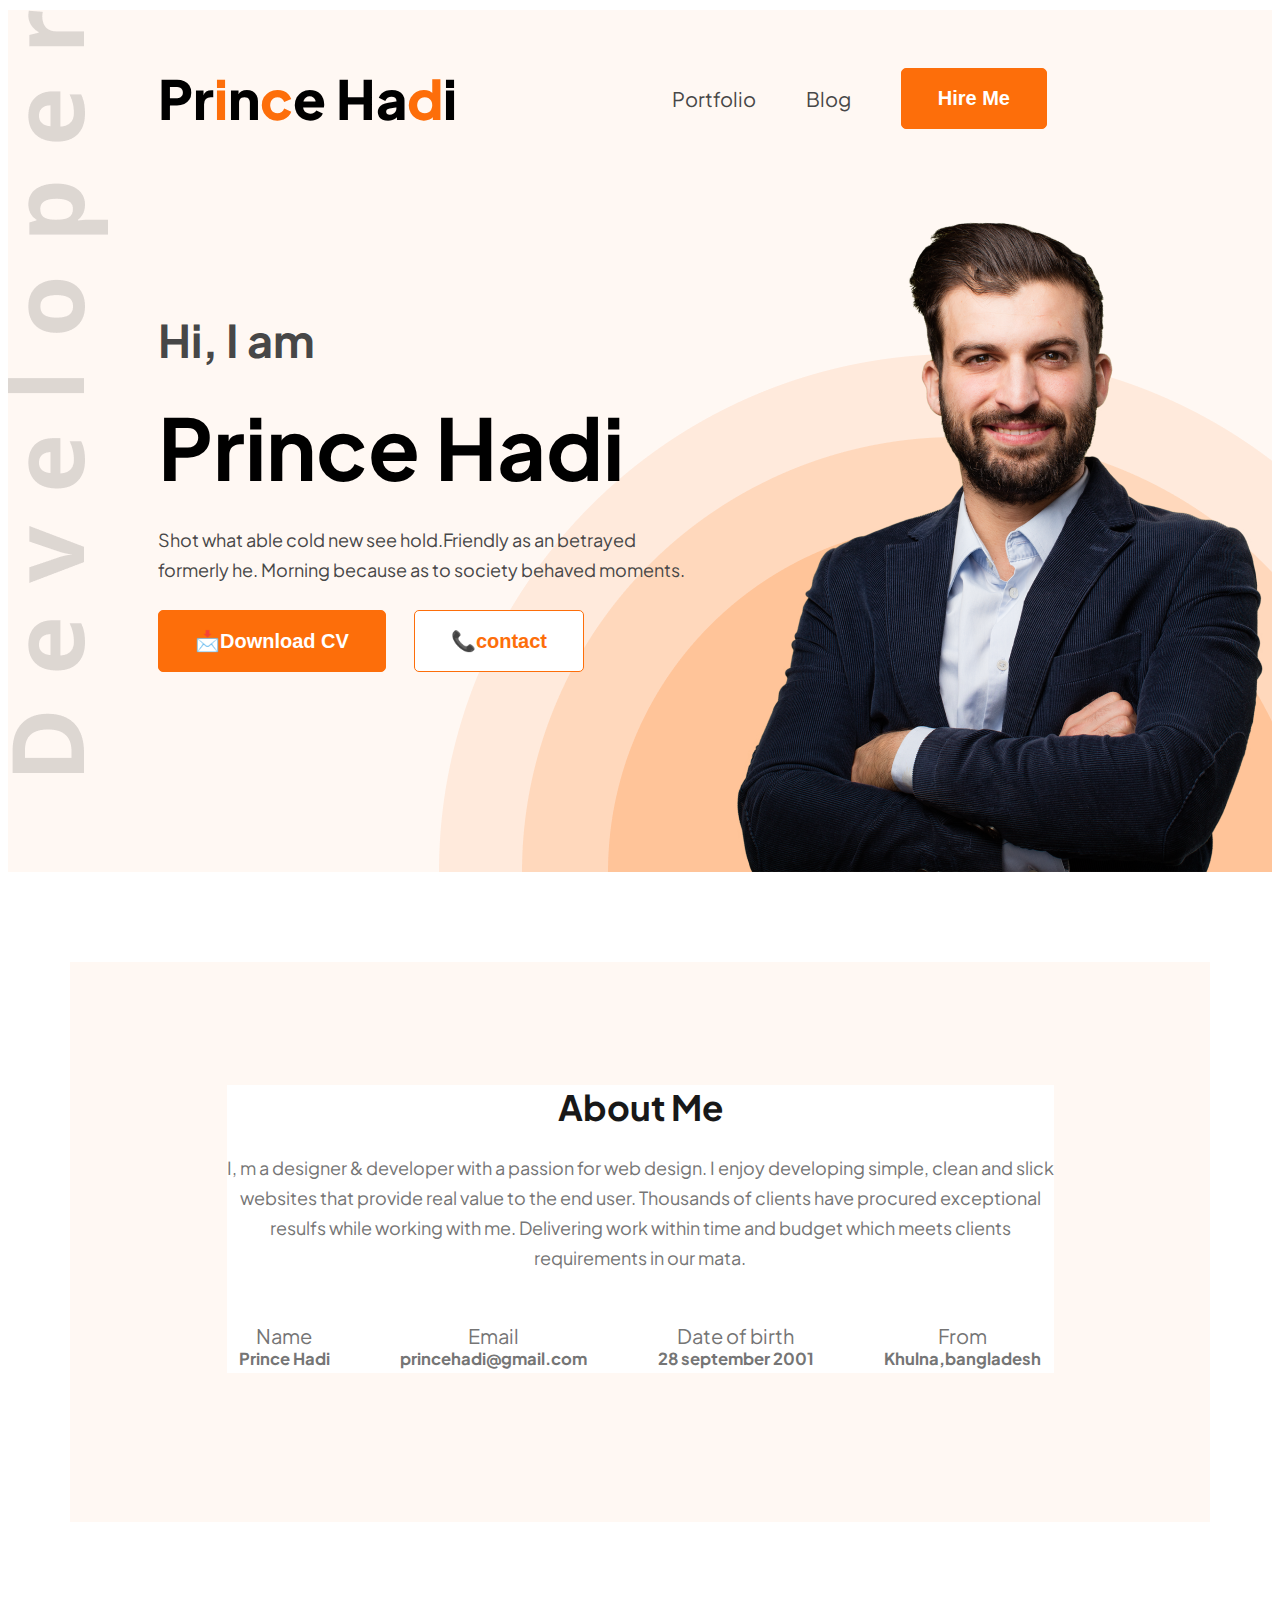
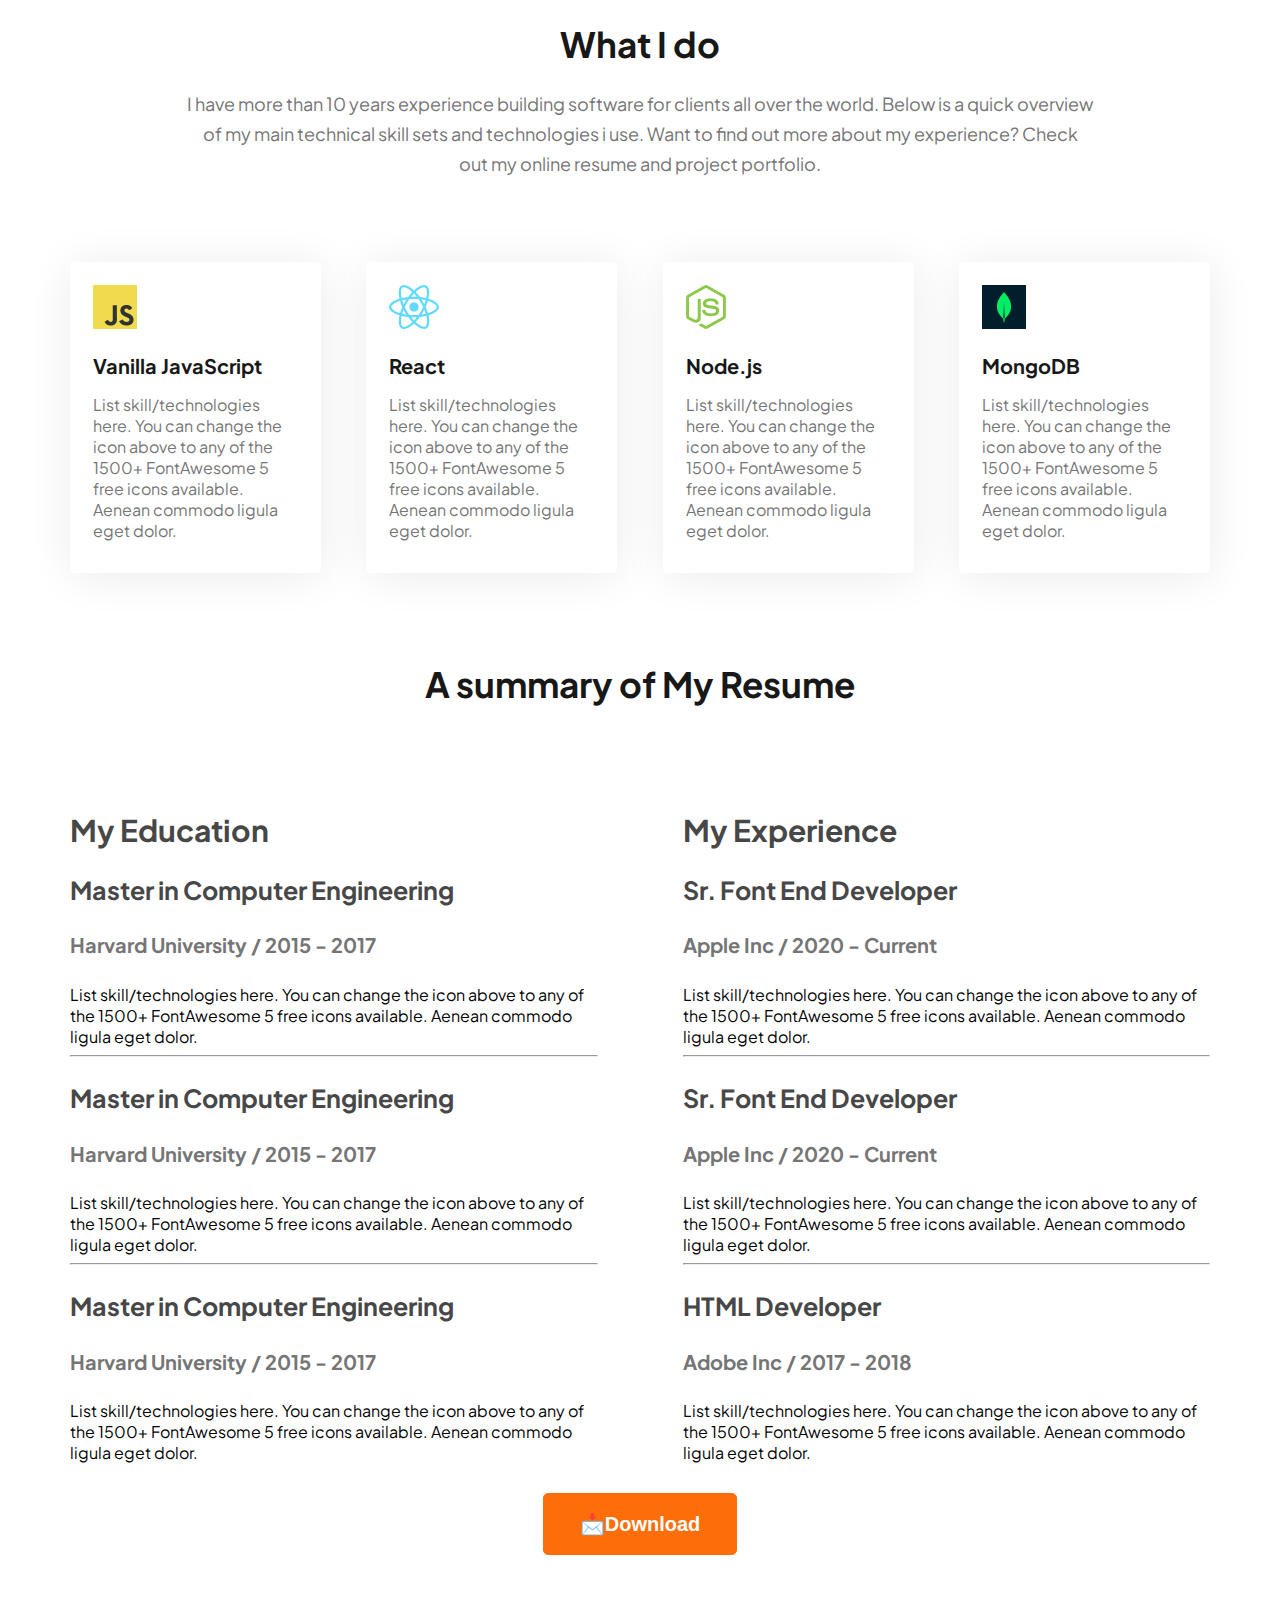
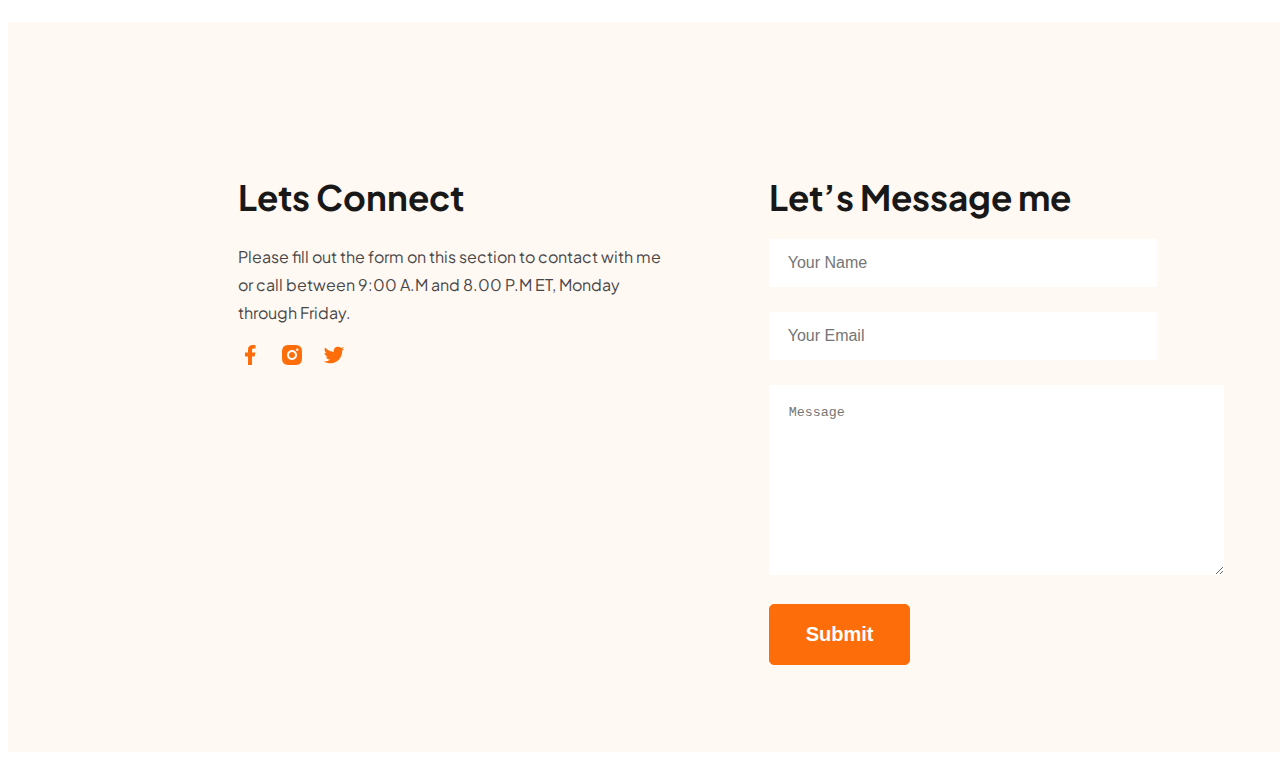
<file: index.html>
<!DOCTYPE html>
<html lang="en">
<head>
    <meta charset="UTF-8">
    <meta name="viewport" content="width=device-width, initial-scale=1.0">
    <title>My-portfolio-resources</title>
    <link rel="preconnect" href="https://fonts.googleapis.com">
<link rel="preconnect" href="https://fonts.gstatic.com" crossorigin>
<link href="https://fonts.googleapis.com/css2?family=Open+Sans:ital,wght@0,300..800;1,300..800&family=Plus+Jakarta+Sans:ital,wght@0,200..800;1,200..800&display=swap" rel="stylesheet">
    <link rel="stylesheet" href="slyle/style.css">
    <link rel="shortcut icon" href="images/icons/logo.png" type="image/x-icon">

</head>
<body class="plus-jakarta-sans-normal">
    <header class="header">
        <nav>
            <h3 class="title">Pr<span class="extra-1">i</span>n<span class="extra-1">c</span>e Ha<span class="extra-1">d</span>i</h3>
            <ul>

                <li><a class="dark-2" href="#">Portfolio</a></li>
                <li><a class="dark-2" href="#">Blog</a></li>
                <li><a href="#"><button class="btn-1">Hire Me</button></a></li>

            </ul>
        </nav>

        <div class="containar-1">

                <div class="text-box">
                    <h4 class="text-into">Hi, I am</h4>
                    <h1 class="text-title">Prince Hadi</h1>
                    <p class="text-discription">Shot what able cold new see hold.Friendly as an betrayed formerly he. Morning because as to society behaved moments.</p>
                    <button class="btn-1" > 📩Download CV</button>
                    <button class="btn-1" id="btn-2"> 📞contact</button>
                </div>
                <img src="images/hardy.png" alt="hardy">

        </div>
    </header>

    <main>

        <div class="section-1">

            <div class="section-box">
                <h1 class="section-title"> About Me</h1>
                <p class="section-description">I, m a designer & developer with a passion for web design. I enjoy developing simple, clean and slick websites that provide real value to the end user. Thousands of clients have procured exceptional resulfs while working with me. Delivering work within time and budget which meets clients requirements in our mata.</p>
            

                
            <div class="section-info">
                <div class="info-box">
                     <p>Name</p>
                     <h5>Prince Hadi</h5>
                </div>

                <div class="info-box">
                     <p>Email</p>
                     <h5>princehadi@gmail.com</h5>
                </div>

                <div class="info-box">
                     <p>Date of birth</p>
                     <h5>28 september 2001</h5>
                </div>

                <div class="info-box">
                     <p>From</p>
                     <h5>Khulna,bangladesh</h5>
                </div>
               
            </div>

            </div>


        </div>

        <div class="section-2" >

            <div class="section-box-2">

                 <h1 class="section-title"> What I do</h1>
                <p class="section-description">I have more than 10 years experience building software for clients all over the world. Below is a quick overview of my main technical skill sets and technologies i use. Want to find out more about my experience? Check out my online resume and project portfolio.</p>

            </div>

            <div class="containar-box"> 
                <div class="box">
                    <img src="images/icons/js.png" alt=""><br>
                    <strong>Vanilla JavaScript</strong>
                    <p>List skill/technologies here. You can change the icon above to any of the 1500+ FontAwesome 5 free icons available. Aenean commodo ligula eget dolor.</p>
                </div>

                <div class="box">
                    <img src="images/icons/react.png" alt=""><br>
                    <strong>React</strong>
                    <p>List skill/technologies here. You can change the icon above to any of the 1500+ FontAwesome 5 free icons available. Aenean commodo ligula eget dolor.</p>
                </div>
                <div class="box">
                    <img src="images/icons/nodejs.png" alt=""><br>
                    <strong>Node.js</strong>
                    <p>List skill/technologies here. You can change the icon above to any of the 1500+ FontAwesome 5 free icons available. Aenean commodo ligula eget dolor.</p>
                </div>

                 <div class="box">
                    <img src="images/icons/mongo.png" alt=""><br>
                    <strong>MongoDB</strong>
                    <p>List skill/technologies here. You can change the icon above to any of the 1500+ FontAwesome 5 free icons available. Aenean commodo ligula eget dolor.</p>
                </div>

            </div>

        </div>
        <div class="section-3">
            <div><h1 class="section-title"> A summary of My Resume</h1>
</div>
                   <div class="flxbl-box">    
                    <div class="containar-box-3.1">

                        <h2>My Education</h2>
                        <div class="box-3.1">
                            <h3>Master in Computer Engineering</h3>
                            <h4>Harvard University / 2015 - 2017</h4>
                          <span>List skill/technologies here. You can change the icon above 
                            to any of the 1500+ FontAwesome 5 free icons available. Aenean commodo ligula eget dolor.</span>
                        </div>
                          <hr>
                        <div class="box-3.1">
                            <h3>Master in Computer Engineering</h3>
                            <h4>Harvard University / 2015 - 2017</h4>
                            <span>List skill/technologies here. You can change the icon above 
                            to any of the 1500+ FontAwesome 5 free icons available. Aenean commodo ligula eget dolor.</span>
                        </div>
                          <hr>
                        <div class="box-3.1">
                            <h3>Master in Computer Engineering</h3>
                            <h4>Harvard University / 2015 - 2017</h4>
                            <span>List skill/technologies here. You can change the icon above 
                            to any of the 1500+ FontAwesome 5 free icons available. Aenean commodo ligula eget dolor.</span>
                        </div>

                        

                    </div>

                    <div class="containar-box-3.2"> 

                        <h2>My Experience</h2>

                        <div class="box-3.1">
                            <h3>Sr. Font End Developer</h3>
                            <h4>Apple Inc / 2020 - Current</h4>
                           <span>List skill/technologies here. You can change the icon above 
                            to any of the 1500+ FontAwesome 5 free icons available. Aenean commodo ligula eget dolor.</span>
                        </div>
                        <hr>
                        <div class="box-3.1">
                            <h3>Sr. Font End Developer</h3>
                            <h4>Apple Inc / 2020 - Current</h4>
                            <span>List skill/technologies here. You can change the icon above 
                            to any of the 1500+ FontAwesome 5 free icons available. Aenean commodo ligula eget dolor.</span>
                        </div>
                          <hr>
                        <div class="box-3.1">
                            <h3>HTML Developer</h3>
                            <h4>Adobe Inc / 2017 - 2018</h4>
                            <span>List skill/technologies here. You can change the icon above 
                            to any of the 1500+ FontAwesome 5 free icons available. Aenean commodo ligula eget dolor.</span>
                        </div>

                    </div>

                    </div> 

                   <div style="text-align: center;">
                        <button id="btn-4">📩Download</button>

                   </div>
        </div>
    </main>

    <footer>
            <div class="colum-1">
                <h1>Lets Connect</h1>
                <p>Please fill out the form on this section to contact with me or call between 9:00 A.M and 8.00 P.M ET, Monday through Friday.</p>

                <a href=""><img src="images/icons/facebook.png" alt=""></a>
                <a href=""><img src="images/icons/insta.png" alt=""></a>
                <a href=""><img src="images/icons/twitter.png" alt=""></a>

            </div>
            <div class="colum-2">
                <h1>Let’s Message me</h1>
                <input type="text" placeholder="Your Name">
                <input type="email" name="" id="" placeholder="Your Email">
                <textarea name="" id="" rows="10" cols="50" placeholder="Message"></textarea>
                <button class="btn-1">Submit</button>


            </div>

    </footer>


</body>
</html>
</file>
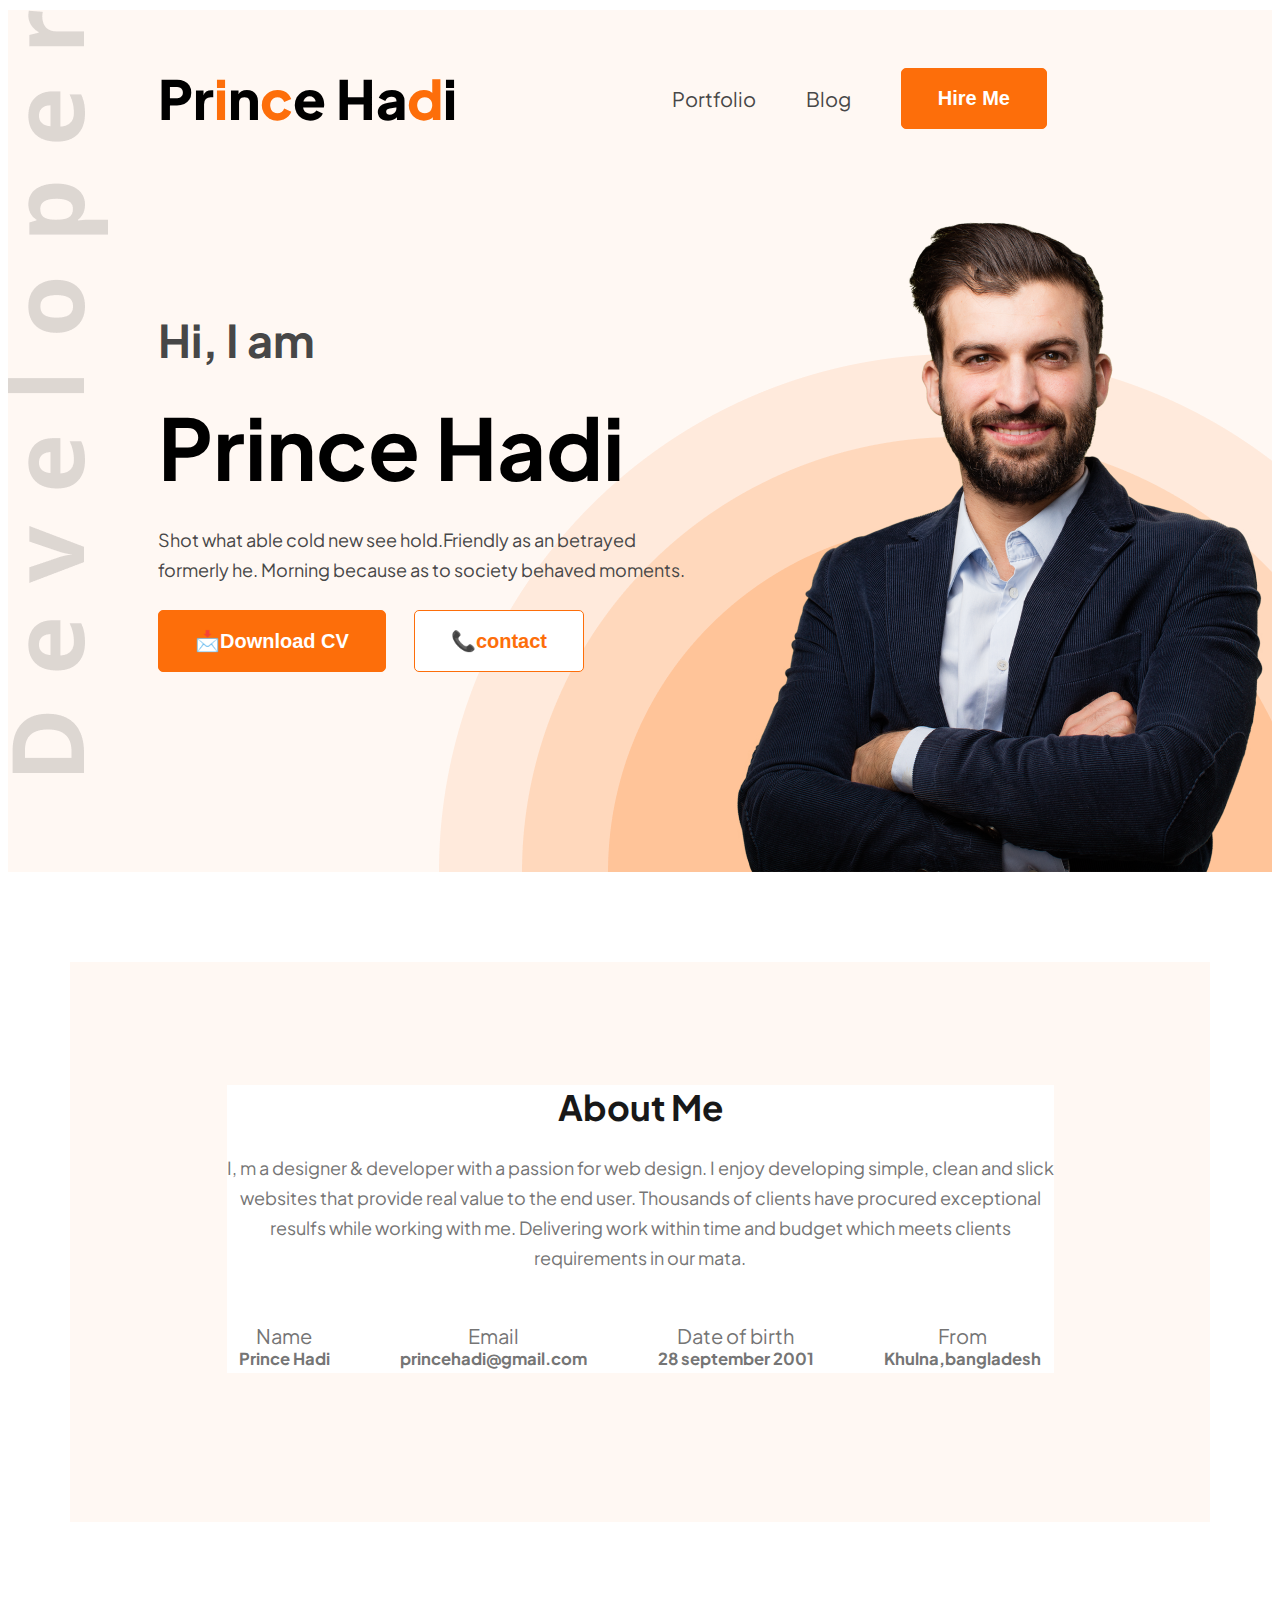
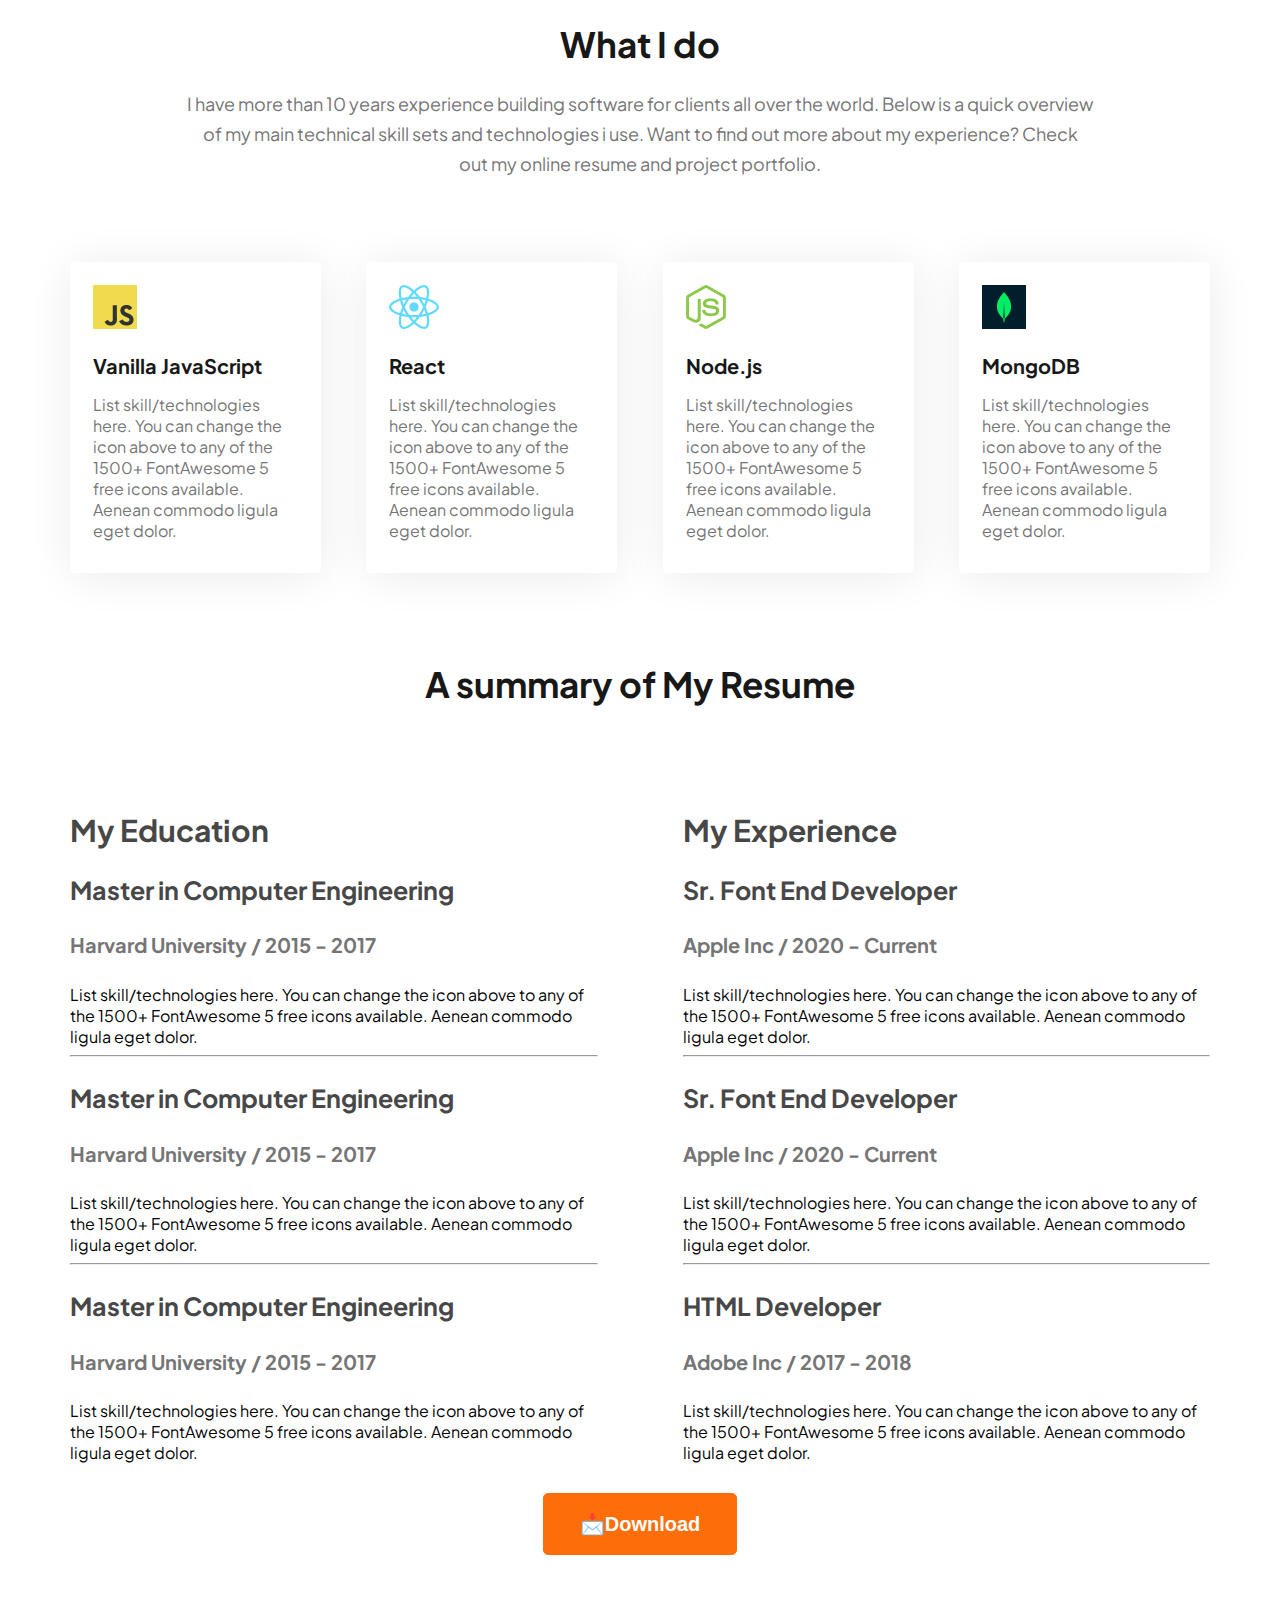
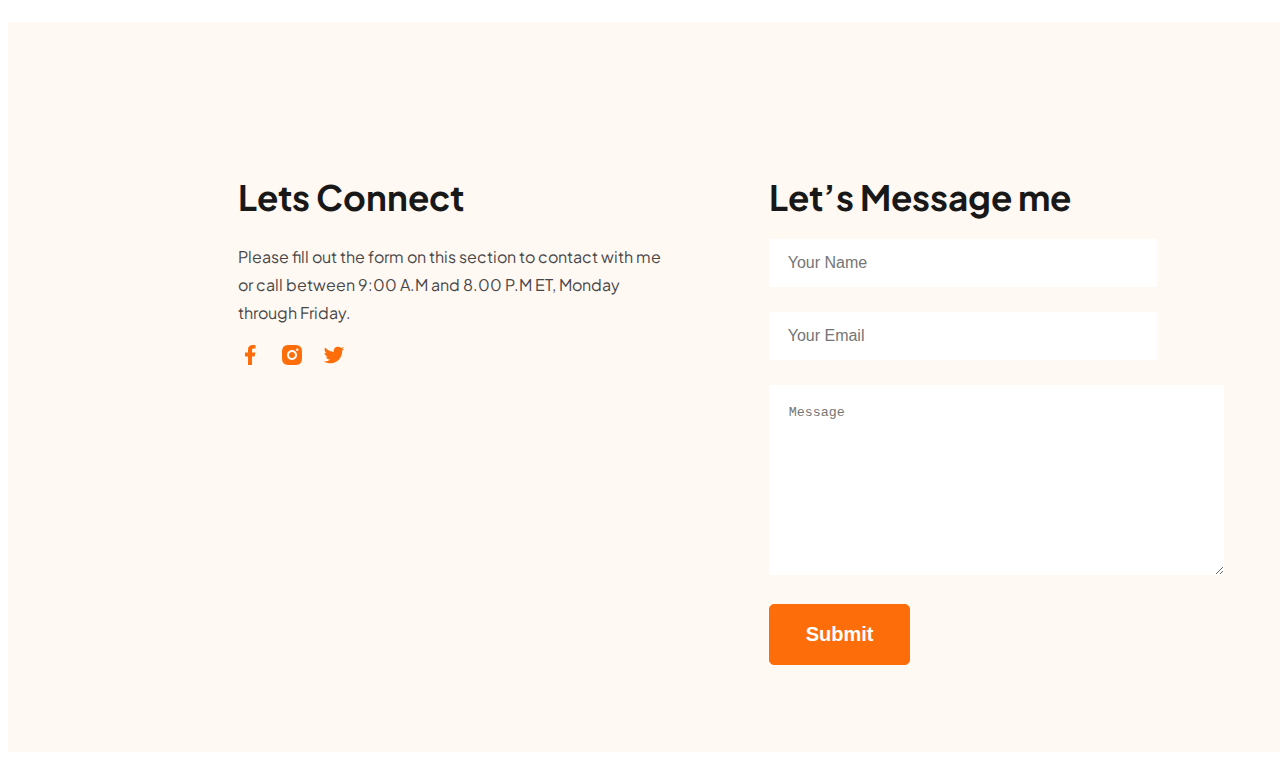
<file: inxdex.html>
<!DOCTYPE html>
<html lang="en">
<head>
    <meta charset="UTF-8">
    <meta name="viewport" content="width=device-width, initial-scale=1.0">
    <title>My-portfolio-resources</title>
    <link rel="preconnect" href="https://fonts.googleapis.com">
<link rel="preconnect" href="https://fonts.gstatic.com" crossorigin>
<link href="https://fonts.googleapis.com/css2?family=Open+Sans:ital,wght@0,300..800;1,300..800&family=Plus+Jakarta+Sans:ital,wght@0,200..800;1,200..800&display=swap" rel="stylesheet">
    <link rel="stylesheet" href="slyle/style.css">
    <link rel="shortcut icon" href="images/icons/logo.png" type="image/x-icon">

</head>
<body class="plus-jakarta-sans-normal">
    <header class="header">
        <nav>
            <h3 class="title">Pr<span class="extra-1">i</span>n<span class="extra-1">c</span>e Ha<span class="extra-1">d</span>i</h3>
            <ul>

                <li><a class="dark-2" href="#">Portfolio</a></li>
                <li><a class="dark-2" href="#">Blog</a></li>
                <li><a href="#"><button class="btn-1">Hire Me</button></a></li>

            </ul>
        </nav>

        <div class="containar-1">

                <div class="text-box">
                    <h4 class="text-into">Hi, I am</h4>
                    <h1 class="text-title">Prince Hadi</h1>
                    <p class="text-discription">Shot what able cold new see hold.Friendly as an betrayed formerly he. Morning because as to society behaved moments.</p>
                    <button class="btn-1" > 📩Download CV</button>
                    <button class="btn-1" id="btn-2"> 📞contact</button>
                </div>
                <img src="images/hardy.png" alt="hardy">

        </div>
    </header>

    <main>

        <div class="section-1">

            <div class="section-box">
                <h1 class="section-title"> About Me</h1>
                <p class="section-description">I, m a designer & developer with a passion for web design. I enjoy developing simple, clean and slick websites that provide real value to the end user. Thousands of clients have procured exceptional resulfs while working with me. Delivering work within time and budget which meets clients requirements in our mata.</p>
            

                
            <div class="section-info">
                <div class="info-box">
                     <p>Name</p>
                     <h5>Prince Hadi</h5>
                </div>

                <div class="info-box">
                     <p>Email</p>
                     <h5>princehadi@gmail.com</h5>
                </div>

                <div class="info-box">
                     <p>Date of birth</p>
                     <h5>28 september 2001</h5>
                </div>

                <div class="info-box">
                     <p>From</p>
                     <h5>Khulna,bangladesh</h5>
                </div>
               
            </div>

            </div>


        </div>

        <div class="section-2" >

            <div class="section-box-2">

                 <h1 class="section-title"> What I do</h1>
                <p class="section-description">I have more than 10 years experience building software for clients all over the world. Below is a quick overview of my main technical skill sets and technologies i use. Want to find out more about my experience? Check out my online resume and project portfolio.</p>

            </div>

            <div class="containar-box"> 
                <div class="box">
                    <img src="images/icons/js.png" alt=""><br>
                    <strong>Vanilla JavaScript</strong>
                    <p>List skill/technologies here. You can change the icon above to any of the 1500+ FontAwesome 5 free icons available. Aenean commodo ligula eget dolor.</p>
                </div>

                <div class="box">
                    <img src="images/icons/react.png" alt=""><br>
                    <strong>React</strong>
                    <p>List skill/technologies here. You can change the icon above to any of the 1500+ FontAwesome 5 free icons available. Aenean commodo ligula eget dolor.</p>
                </div>
                <div class="box">
                    <img src="images/icons/nodejs.png" alt=""><br>
                    <strong>Node.js</strong>
                    <p>List skill/technologies here. You can change the icon above to any of the 1500+ FontAwesome 5 free icons available. Aenean commodo ligula eget dolor.</p>
                </div>

                 <div class="box">
                    <img src="images/icons/mongo.png" alt=""><br>
                    <strong>MongoDB</strong>
                    <p>List skill/technologies here. You can change the icon above to any of the 1500+ FontAwesome 5 free icons available. Aenean commodo ligula eget dolor.</p>
                </div>

            </div>

        </div>
        <div class="section-3">
            <div><h1 class="section-title"> A summary of My Resume</h1>
</div>
                   <div class="flxbl-box">    
                    <div class="containar-box-3.1">

                        <h2>My Education</h2>
                        <div class="box-3.1">
                            <h3>Master in Computer Engineering</h3>
                            <h4>Harvard University / 2015 - 2017</h4>
                          <span>List skill/technologies here. You can change the icon above 
                            to any of the 1500+ FontAwesome 5 free icons available. Aenean commodo ligula eget dolor.</span>
                        </div>
                          <hr>
                        <div class="box-3.1">
                            <h3>Master in Computer Engineering</h3>
                            <h4>Harvard University / 2015 - 2017</h4>
                            <span>List skill/technologies here. You can change the icon above 
                            to any of the 1500+ FontAwesome 5 free icons available. Aenean commodo ligula eget dolor.</span>
                        </div>
                          <hr>
                        <div class="box-3.1">
                            <h3>Master in Computer Engineering</h3>
                            <h4>Harvard University / 2015 - 2017</h4>
                            <span>List skill/technologies here. You can change the icon above 
                            to any of the 1500+ FontAwesome 5 free icons available. Aenean commodo ligula eget dolor.</span>
                        </div>

                        

                    </div>

                    <div class="containar-box-3.2"> 

                        <h2>My Experience</h2>

                        <div class="box-3.1">
                            <h3>Sr. Font End Developer</h3>
                            <h4>Apple Inc / 2020 - Current</h4>
                           <span>List skill/technologies here. You can change the icon above 
                            to any of the 1500+ FontAwesome 5 free icons available. Aenean commodo ligula eget dolor.</span>
                        </div>
                        <hr>
                        <div class="box-3.1">
                            <h3>Sr. Font End Developer</h3>
                            <h4>Apple Inc / 2020 - Current</h4>
                            <span>List skill/technologies here. You can change the icon above 
                            to any of the 1500+ FontAwesome 5 free icons available. Aenean commodo ligula eget dolor.</span>
                        </div>
                          <hr>
                        <div class="box-3.1">
                            <h3>HTML Developer</h3>
                            <h4>Adobe Inc / 2017 - 2018</h4>
                            <span>List skill/technologies here. You can change the icon above 
                            to any of the 1500+ FontAwesome 5 free icons available. Aenean commodo ligula eget dolor.</span>
                        </div>

                    </div>

                    </div> 

                   <div style="text-align: center;">
                        <button id="btn-4">📩Download</button>

                   </div>
        </div>
    </main>

    <footer>
            <div class="colum-1">
                <h1>Lets Connect</h1>
                <p>Please fill out the form on this section to contact with me or call between 9:00 A.M and 8.00 P.M ET, Monday through Friday.</p>

                <a href=""><img src="images/icons/facebook.png" alt=""></a>
                <a href=""><img src="images/icons/insta.png" alt=""></a>
                <a href=""><img src="images/icons/twitter.png" alt=""></a>

            </div>
            <div class="colum-2">
                <h1>Let’s Message me</h1>
                <input type="text" placeholder="Your Name">
                <input type="email" name="" id="" placeholder="Your Email">
                <textarea name="" id="" rows="10" cols="50" placeholder="Message"></textarea>
                <button class="btn-1">Submit</button>


            </div>

    </footer>


</body>
</html>
</file>
<file: slyle/style.css>
.plus-jakarta-sans-normal {
  font-family: "Plus Jakarta Sans", sans-serif;
  font-optical-sizing: auto;
  font-weight: <weight>;
  font-style: normal;
}

.header{
    background-color: #fff8f3;
    background-image: url("../images/developer.png"), url("../images/header_bg.png");
    background-repeat: no-repeat;
    background-position: top left ,bottom right;

    
}

   
nav{
    display: flex; 
    align-items: center;
    justify-content: space-between;
    margin: 10px 150px;
    padding:0px auto 0px auto;
}
ul {
    display: flex;
    align-items: center;
}

.title{
    font-weight: 800;
    font-size: 54px;
}

.extra-1{
    color:#FD6E0A
}

ul li{
    list-style: none;
    margin-right: 50px;
    font-size: 20px;
    font-weight: normal;
}

.btn-1{
    background-color: #FD6E0A;
    padding: 18px 36px;
    border-radius: 5px;
    color: white;
    border: 1px solid #FD6E0A;
    font-weight: bold;
    font-size: 20px;

}
.dark-2{
    color: #474747;
}
ul li a {
    text-decoration: none;
}

.containar-1{
    display: flex;
    justify-content: space-between;
}

.text-box{
    width: 587px;
    height: 356px;
    margin-left: 150px;

}

.text-into{
    font-size: 45px;
    color: #474747;
    margin-top:115px;
    margin-bottom: 25px;

}

.text-title{
    font-size: 85px;
    font-weight: bold;
    margin: 0px;
    margin-bottom: 25px;

    
    
}
.text-discription{
    font-size: 18px;
    color: #474747;
    line-height: 30px;
    margin: 0px;
    margin-bottom: 25px;

}

.containar-1 img {
    width: 584px;
    height: 676px;
}

.btn-1{
    margin-right: 25px;
}

#btn-2{
    background-color: white;
    color: #FD6E0A;
    border: 1px solid #FD6E0A;
}

.section-1{
       background-color: #fff8f3;
       width: 1140px;
       height: 460px;
       margin: auto;
       margin-top: 90px;
       margin-bottom: 100px;
       padding-top: 100px;
   

}

.section-box{
    background-color: white;
    width: 827px;
    height: 288px;
   text-align: center;
    margin: auto;

}

.section-title{
    font-size: 35px;
    font-weight: bold; 
    color: #181818;
}
.section-description{
    font-size: 18px;
    line-height: 30px;
    color: #757575;
   
}

.section-info{
    display: flex;
    font-size: 20px;
    justify-content: space-between;
    padding: 12px;
}
.info-box p {
    margin-bottom: 0px;
    color: #757575;
}
.info-box h5 {
    margin-bottom: 0px;
    margin-top: 0px;
    font-weight: bold;
    color: #757575;
}

.section-2{
        width: 1140px;
       height: 460px;
       margin: auto;
       margin-top: 0px;
       margin-bottom: 100px;
     

}

.section-box-2{
  
    width: 906px;
    height: 220px;
   text-align: center;
    margin: auto;
    margin-bottom: 20px;
       padding-top: 0px;
}
.containar-box{
    display: flex;
    justify-content: space-between;
    margin-bottom: 30px;
   
}
.box{
    width: 205px;
    height: 265px;
    box-shadow: 1px 3px 45px rgba(0, 0, 0, 0.084);
    padding: 23px;
    border-radius: 5px;
}

.box img {
    margin-bottom: 20px;
}
.box strong {
    margin-bottom: 20px;
    font-size: 20px;
    font-weight: bold;
    color: #181818;
}

.box p {
    font-size: 16px;
    color: #757575;

}

.section-3 h1{
    font-size: 35px;
    text-align: center;
    font-weight: bold;
}

.section-3{
     width: 1140px;
       height: 460px;
       margin: auto;
       margin-top: 180px;
       margin-bottom: 100px;
       

}

.flxbl-box{
        display: flex;
        gap: 85px; 
         justify-content: space-between;
         margin-top: 80px;

}


.flxbl-box h2 {
    
font-size: 30px;
    font-weight: bold;
    color: #474747;
}
.flxbl-box h3{
    font-size: 25px;
    font-weight: bold;
    color: #474747;
}

.flxbl-box h4 {
    font-size: 20px;
    font-weight: 600px;
    color: #757575;


}
.flxbl-box p{

font-size: 16px;
font-weight: normal;
color: #757575;
line-height: 28px;
width: 470px;

}

 span{
    padding-bottom: 20px;
/* border-bottom: #d1d1d1 1px solid ; */

}

 /* #btn-3{
background-color: #FD6E0A;
    padding: 18px 36px;
    border-radius: 5px;
    color: white;
    border: 1px solid #FD6E0A;
    font-weight: bold;
    font-size: 20px;
  margin-right: 100px;
  margin-top: 30px;
  align-items: center;
}

#btn-3 {
    justify-content: center;
} */
   
#btn-4{
    background-color: #FD6E0A;
    padding: 18px 36px;
    border-radius: 5px;
    color: white;
    border: 1px solid #FD6E0A;
    font-weight: bold;
    font-size: 20px;
    margin-top: 30px;
    margin-bottom: 40px;

}

footer{
    background-color: #FFF8F3;
    width: 1053px;
    height: 470px;
    margin-top: 500px;
    padding: 130px 230px;
    display: flex;
    gap: 100px;
}

.colum-1{
    width: 1160px;

}

.colum-1 h1 {
    font-size: 35px;
    font-weight: bold;
    color: #181818;

}

.colum-1 p {
    font-size: 16px;
    color: #474747;
    line-height: 28px;
}

.colum-1 img{
    color: #FD6E0A;
    margin-right:15px;
}

.colum-2{
    display: block;

}

.colum-2 h1 {
    font-size: 35px;
    margin-bottom: 20px;
    font-weight: bold;
    color: #181818;
}

.colum-2 input{
    padding: 15px 19px;
    width: 350px;
    background-color: white;
    border: none;    
    margin-bottom: 25px;
    font-size: 16px;
    color: #757575;
}
.colum-2 textarea {
    /* margin-top: 20px; */
    border: none;
    padding: 20px;
    margin-bottom: 25px;
}
</file>
